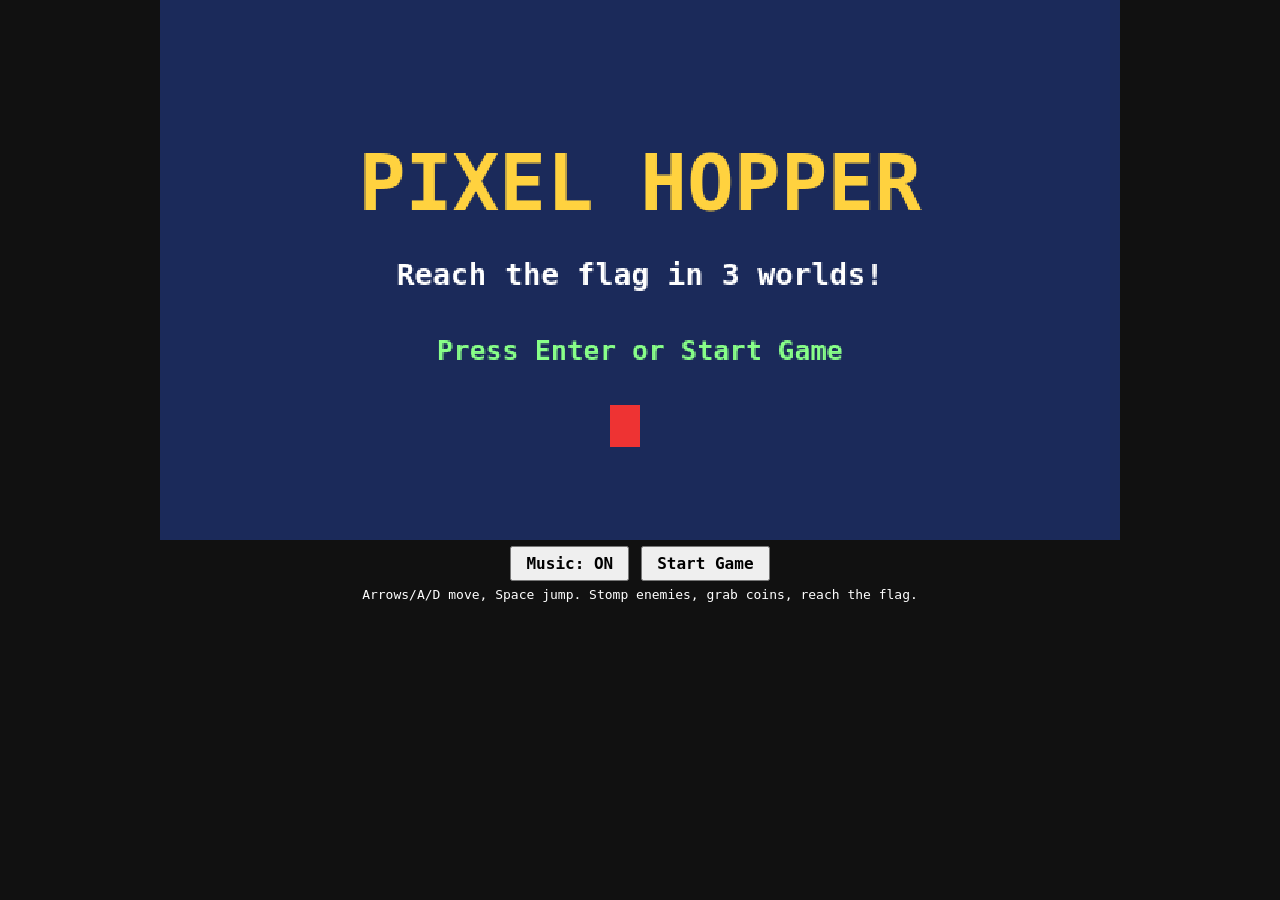
<file: challenge-001/games/claude/index.html>
<!DOCTYPE html><html><head><meta charset="utf-8"><title>Pixel Hopper</title>
<link rel="stylesheet" href="style.css"></head><body>
<canvas id="c" width="640" height="360"></canvas>
<button id="mus">Music: ON</button><button id="start">Start Game</button>
<div>Arrows/A/D move, Space jump. Stomp enemies, grab coins, reach the flag.</div>
<script src="game.js"></script></body></html>
</file>
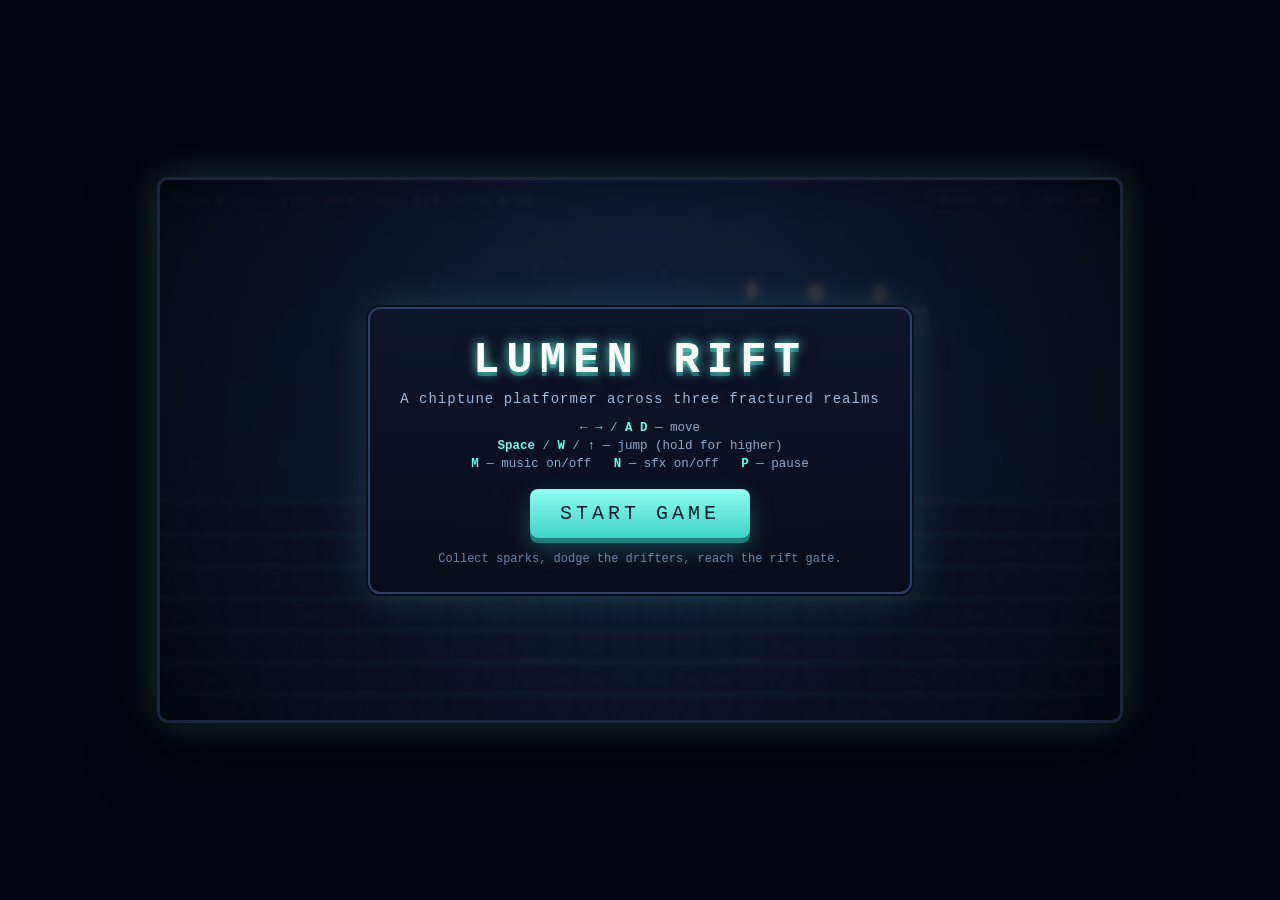
<file: challenge-001/games/deepseek/index.html>
<!DOCTYPE html>
<html lang="en">
<head>
<meta charset="utf-8">
<title>Lumen Rift — Chiptune Platformer</title>
<meta name="viewport" content="width=device-width,initial-scale=1">
<link rel="stylesheet" href="style.css">
</head>
<body>
<div id="wrap">
  <canvas id="game" width="960" height="540"></canvas>

  <div id="hud">
    <div class="stat"><span class="lbl">SCORE</span><span id="hudScore">0</span></div>
    <div class="stat"><span class="lbl">LIVES</span><span id="hudLives">♥♥♥</span></div>
    <div class="stat"><span class="lbl">LEVEL</span><span id="hudLevel">1/3</span></div>
    <div class="stat"><span class="lbl">COINS</span><span id="hudCoins">0/0</span></div>
    <div id="spacer"></div>
    <button id="btnMusic" title="Toggle music (M)">MUSIC: ON</button>
    <button id="btnMute" title="Toggle sound effects">SFX: ON</button>
  </div>

  <div id="overlay" class="show">
    <div class="panel" id="panelTitle">
      <h1>LUMEN RIFT</h1>
      <p class="sub">A chiptune platformer across three fractured realms</p>
      <div class="keys">
        <div><b>← →</b> / <b>A D</b> — move</div>
        <div><b>Space</b> / <b>W</b> / <b>↑</b> — jump (hold for higher)</div>
        <div><b>M</b> — music on/off &nbsp; <b>N</b> — sfx on/off &nbsp; <b>P</b> — pause</div>
      </div>
      <button id="btnStart" class="big">START GAME</button>
      <p class="hint">Collect sparks, dodge the drifters, reach the rift gate.</p>
    </div>
  </div>
</div>
<script src="audio.js"></script>
<script src="levels.js"></script>
<script src="game.js"></script>
</body>
</html>
</file>
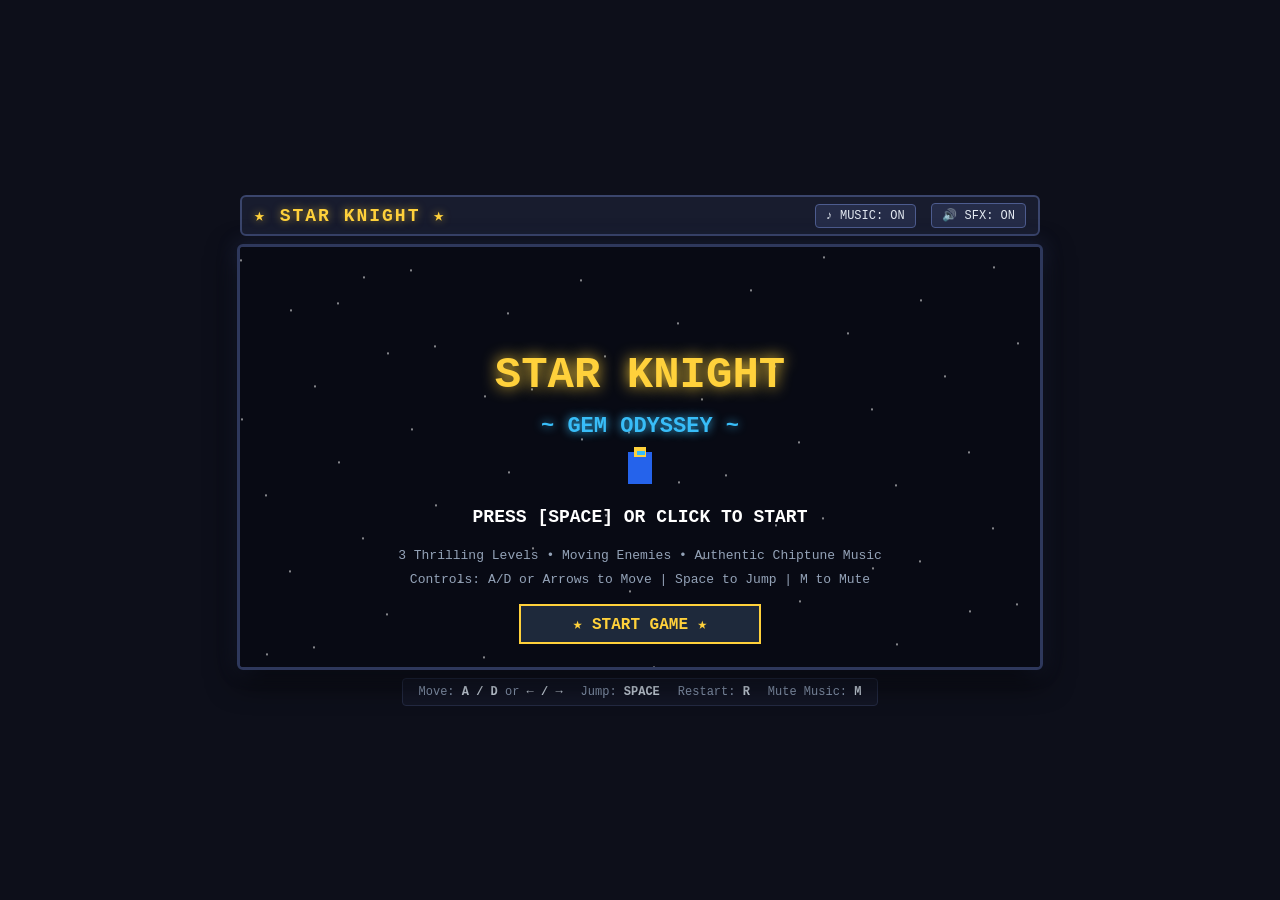
<file: challenge-001/games/gemini/index.html>
<!DOCTYPE html>
<html lang="en">
<head>
  <meta charset="UTF-8">
  <meta name="viewport" content="width=device-width, initial-scale=1.0">
  <title>Star Knight: Gem Odyssey</title>
  <link rel="stylesheet" href="style.css">
</head>
<body>
  <div id="game-container">
    <div id="header-bar">
      <div class="brand">★ STAR KNIGHT ★</div>
      <div class="audio-controls">
        <button id="music-toggle" aria-label="Toggle Music">♪ MUSIC: ON</button>
        <button id="sfx-toggle" aria-label="Toggle SFX">🔊 SFX: ON</button>
      </div>
    </div>
    <div id="canvas-wrapper">
      <canvas id="gameCanvas" width="800" height="420"></canvas>
    </div>
    <div id="instructions">
      <span>Move: <b>A / D</b> or <b>← / →</b></span>
      <span>Jump: <b>SPACE</b></span>
      <span>Restart: <b>R</b></span>
      <span>Mute Music: <b>M</b></span>
    </div>
  </div>

  <script src="audio.js"></script>
  <script src="game.js"></script>
</body>
</html>
</file>
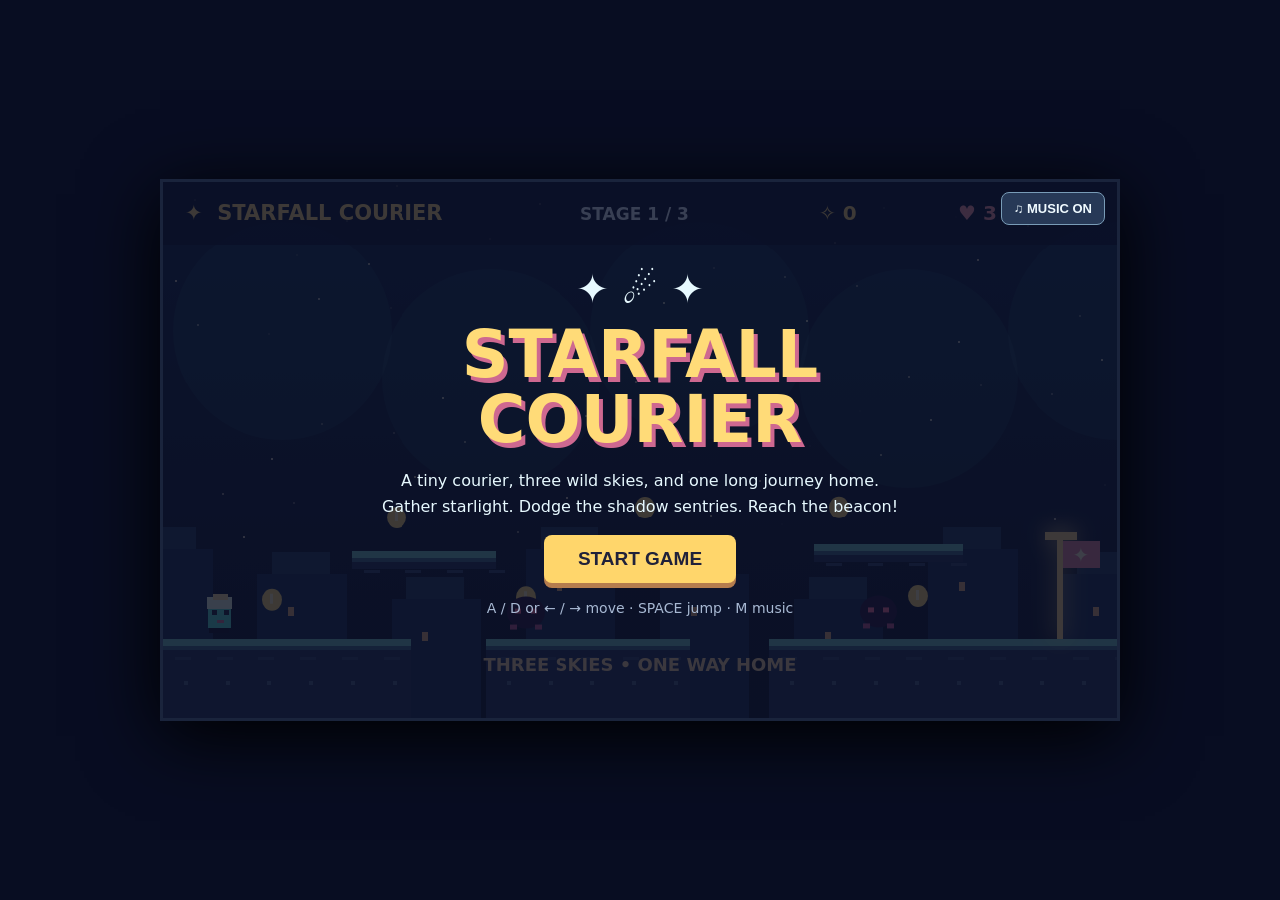
<file: challenge-001/games/gpt/index.html>
<!doctype html><html lang="en"><meta charset="utf-8"><meta name="viewport" content="width=device-width,initial-scale=1"><title>Starfall Courier</title><style>body{margin:0;background:#080d22;color:#e7f9ff;font-family:system-ui;display:grid;place-items:center;min-height:100vh}#wrap{position:relative;width:min(960px,100vw)}canvas{display:block;width:100%;image-rendering:pixelated;border:3px solid #597592;box-sizing:border-box;box-shadow:0 15px 70px #000}button{background:#ffd66b;color:#20213a;border:0;border-radius:8px;padding:13px 34px;font-weight:900;font-size:19px;cursor:pointer;box-shadow:0 5px #b57d4e}button:hover{filter:brightness(1.15)}.emblem{font-size:40px}#music.off{color:#ffadac}#overlay[hidden]{display:none}#overlay{position:absolute;inset:0;display:flex;align-items:center;justify-content:center;background:#090f26c9;text-align:center}#panel{padding:26px 45px;max-width:600px}h1{font-size:clamp(35px,6vw,65px);line-height:1;margin:10px;color:#ffdb78;text-shadow:4px 5px #ce6890}p{line-height:1.6}.small{color:#a8b9d3;font-size:14px}#music{position:absolute;right:15px;top:13px;padding:8px 12px;font-size:13px;box-shadow:none;background:#273957;color:#effaff;border:1px solid #799cb7;z-index:2}</style><div id="wrap"><canvas id="game" width="960" height="540"></canvas><button id="music">♫ MUSIC ON</button><div id="overlay"><div id="panel"><div class="emblem">✦ ☄ ✦</div><h1 id="heading">STARFALL<br>COURIER</h1><p id="message">A tiny courier, three wild skies, and one long journey home.<br>Gather starlight. Dodge the shadow sentries. Reach the beacon!</p><button id="start">START GAME</button><p class="small">A / D or ← / → move · SPACE jump · M music</p></div></div></div><script src="game.js"></script></html>
</file>
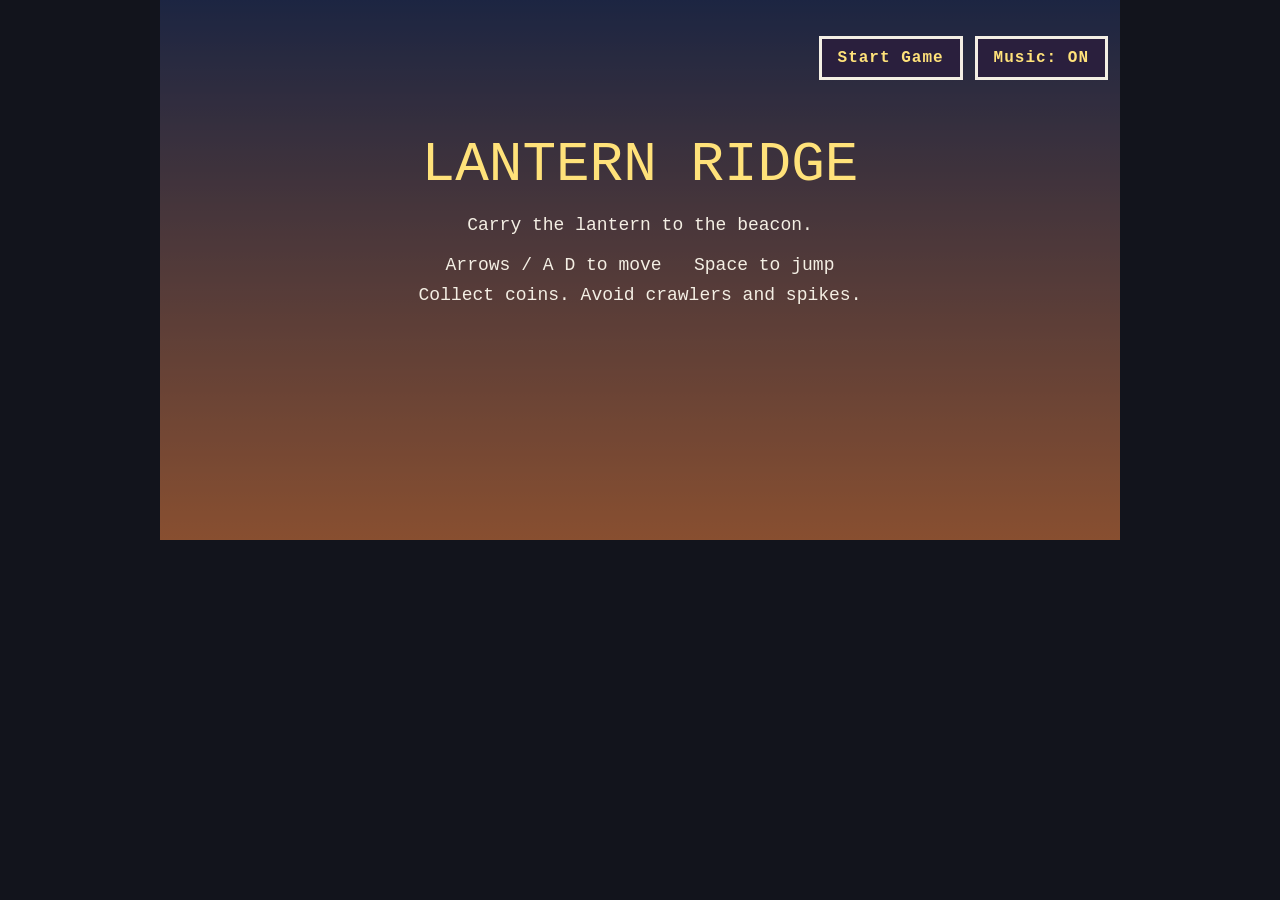
<file: challenge-001/games/grok/index.html>
<!DOCTYPE html>
<html lang="en">
<head>
<meta charset="UTF-8">
<meta name="viewport" content="width=device-width, initial-scale=1">
<title>Lantern Ridge</title>
<link rel="stylesheet" href="style.css">
</head>
<body>
<div id="wrap">
  <canvas id="game" width="960" height="540"></canvas>
  <div id="ui">
    <button id="startBtn" type="button">Start Game</button>
    <button id="musicBtn" type="button" aria-pressed="true">Music: ON</button>
  </div>
</div>
<script src="audio.js"></script>
<script src="game.js"></script>
</body>
</html>
</file>
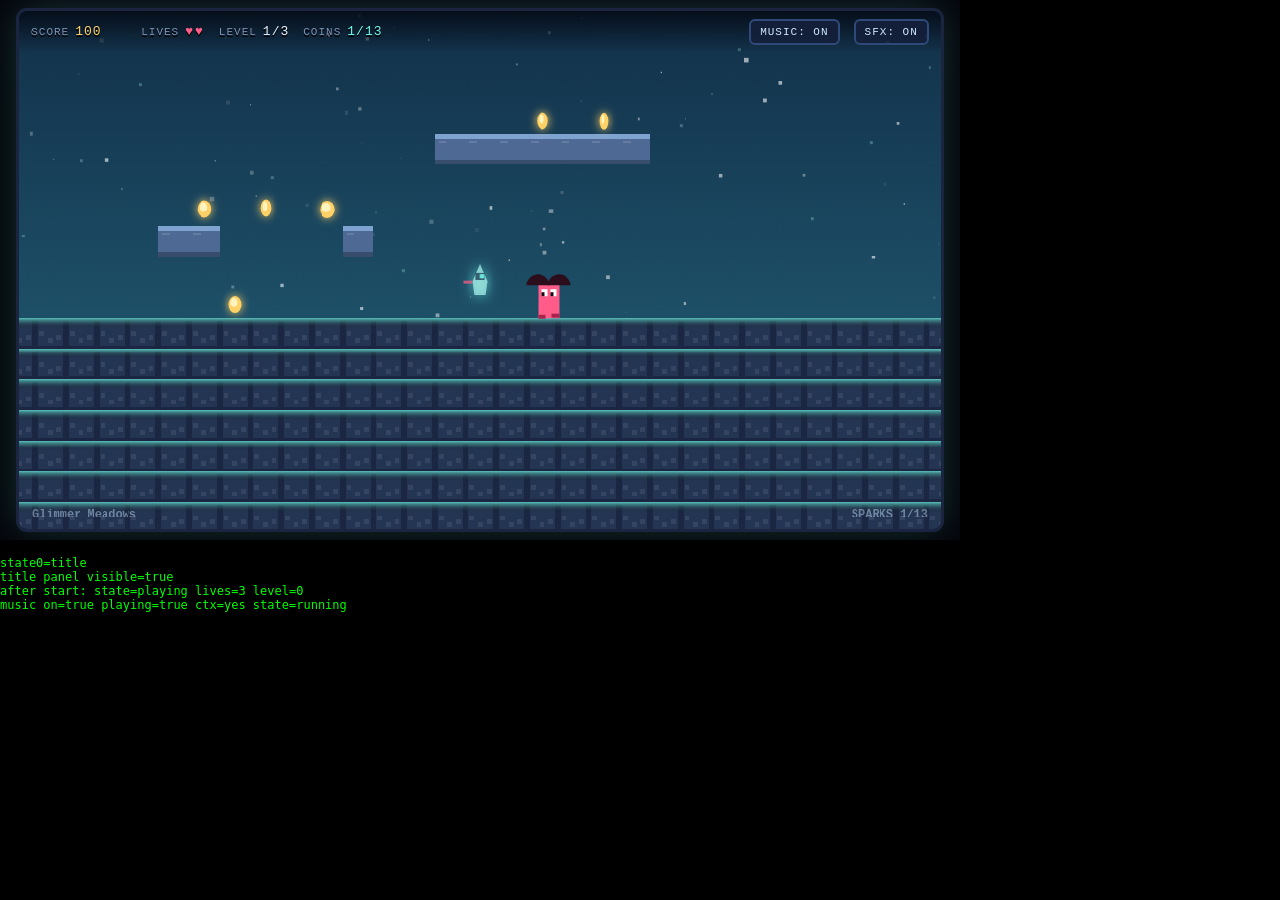
<file: challenge-001/games/deepseek/selftest.html>
<!DOCTYPE html>
<html><head><meta charset="utf-8"><title>selftest</title></head>
<body style="margin:0;background:#000">
<iframe id="f" src="index.html" style="width:960px;height:540px;border:0"></iframe>
<pre id="out" style="color:#0f0;font:12px monospace"></pre>
<script>
var log = [];
function L(s){ log.push(s); }
var f = document.getElementById('f');
f.onload = function(){
  var w = f.contentWindow, d = f.contentDocument;
  var tries = 0;
  var iv = setInterval(function(){
    if(!w.LUMEN){ if(tries++>80){ L('NO LUMEN'); finish(); } return; }
    clearInterval(iv);
    try{ run(w,d); }catch(e){ L('ERROR '+e.message+'\n'+e.stack); }
    finish();
  },50);
  function finish(){
    document.getElementById('out').textContent = log.join('\n');
    window.TESTDONE = true;
  }
  function run(w,d){
    var LM = w.LUMEN, G = LM.G, dbg = LM.debug;
    L('state0='+LM.state);
    L('title panel visible='+d.getElementById('overlay').classList.contains('show'));
    var startBtn = d.getElementById('btnStart');
    startBtn.click();
    L('after start: state='+LM.state+' lives='+G.lives+' level='+G.levelIndex);
    L('music on='+LM.Chiptune.musicOn+' playing='+LM.Chiptune._playing+' ctx='+(LM.Chiptune.ctx?'yes':'no')+' state='+(LM.Chiptune.ctx&&LM.Chiptune.ctx.state));
    // coin collect
    var c = LM.coins.find(function(x){return !x.got;});
    var p = LM.player;
    p.x = c.x - 4; p.y = c.y - 4;
    // wait for a frame tick via rAF
    w.requestAnimationFrame(function(){ w.requestAnimationFrame(function(){
      L('coins after touch: levelCoins='+G.levelCoins+' score='+G.score);
      // damage
      var lv0 = G.lives;
      dbg.hurt();
      L('after hurt: dying='+p.dying+' lives='+G.lives+' (was '+lv0+')');
      // warp to goal, level 1
      setTimeout(function(){
        dbg.warpToGoal();
        setTimeout(function(){
          L('after goal1: state='+LM.state+' score='+G.score);
          setTimeout(function(){
            L('next level: state='+LM.state+' levelIndex='+G.levelIndex+' name='+LM.level.name);
            dbg.warpToGoal();
            setTimeout(function(){
              setTimeout(function(){
                L('level2 clear-> levelIndex='+G.levelIndex+' name='+LM.level.name+' state='+LM.state);
                dbg.warpToGoal();
                setTimeout(function(){
                  L('final: state='+LM.state+' victoryPanel='+(d.getElementById('overlay').textContent.indexOf('YOU WIN')>=0));
                  L('music playing after win='+LM.Chiptune._playing);
                  // restart -> force game over
                  dbg.restart();
                  L('after restart: state='+LM.state+' lives='+G.lives+' level='+G.levelIndex+' score='+G.score);
                  dbg.setLives(1); dbg.hurt();
                  setTimeout(function(){
                    L('after final death: state='+LM.state+' gameOverPanel='+(d.getElementById('overlay').textContent.indexOf('GAME OVER')>=0));
                    L('timer count after stop='+LM.Chiptune._timer);
                    dbg.restart();
                    L('restart2: state='+LM.state+' lives='+G.lives+' playing='+LM.Chiptune._playing+' on='+LM.Chiptune.musicOn);
                    window.TESTDONE = true;
                  }, 2200);
                }, 1600);
              }, 1600);
            }, 1600);
          }, 1600);
        }, 200);
      }, 1500);
    }); });
  }
};
</script>
</body></html>
</file>
<file: challenge-001/games/claude/style.css>
body{margin:0;background:#111;color:#fff;font-family:monospace;text-align:center}canvas{background:#000;width:960px;max-width:100%;image-rendering:pixelated;display:block;margin:0 auto}
button{font:bold 16px monospace;padding:6px 14px;margin:6px}
</file>
<file: challenge-001/games/deepseek/style.css>
:root{
  --ink:#0b0f1e;
  --neon:#6ff7e8;
  --gold:#ffd166;
  --pink:#ff5c8a;
}
*{box-sizing:border-box}
html,body{
  margin:0;padding:0;height:100%;
  background:#05060d;
  color:#e8f4ff;
  font-family:"Courier New",Courier,monospace;
  overflow:hidden;
}
body{
  display:flex;align-items:center;justify-content:center;
}
#wrap{
  position:relative;
  width:min(96vw, 960px);
  aspect-ratio:16/9;
  box-shadow:0 0 0 3px #1b2540, 0 0 42px rgba(111,247,232,.22), 0 24px 70px rgba(0,0,0,.8);
  border-radius:8px;
  overflow:hidden;
  background:#0a1020;
}
canvas#game{
  display:block;width:100%;height:100%;
  image-rendering:pixelated;
  image-rendering:crisp-edges;
}
#hud{
  position:absolute;left:0;right:0;top:0;
  display:flex;align-items:center;gap:14px;
  padding:8px 12px;
  font-size:13px;letter-spacing:1px;
  background:linear-gradient(180deg, rgba(4,8,18,.86), rgba(4,8,18,0));
  pointer-events:none;
  text-shadow:0 2px 0 #000;
}
#hud .stat{display:flex;gap:6px;align-items:baseline}
#hud .lbl{color:#7f93b8;font-size:11px}
#hud #hudScore{color:var(--gold);min-width:52px;display:inline-block}
#hud #hudLives{color:var(--pink);letter-spacing:2px}
#hud #hudCoins{color:var(--neon)}
#spacer{flex:1}
#hud button{
  pointer-events:auto;
  font-family:inherit;font-size:11px;letter-spacing:1px;
  color:#cfe8ff;background:rgba(20,32,58,.9);
  border:2px solid #2f4a7a;border-radius:6px;
  padding:5px 9px;cursor:pointer;
  transition:background .12s,border-color .12s,transform .12s;
}
#hud button:hover{background:#22406e;border-color:var(--neon)}
#hud button:active{transform:translateY(1px)}
#hud button.off{color:#6c7f9e;border-color:#26334d;background:rgba(14,20,36,.9)}

#overlay{
  position:absolute;inset:0;
  display:none;
  align-items:center;justify-content:center;
  background:radial-gradient(circle at 50% 40%, rgba(18,30,60,.86), rgba(3,5,12,.96));
  backdrop-filter:blur(2px);
  padding:20px;
}
#overlay.show{display:flex}
.panel{
  text-align:center;
  max-width:620px;
  padding:26px 30px;
  border-radius:12px;
  background:linear-gradient(180deg, rgba(14,22,42,.95), rgba(8,12,26,.95));
  border:2px solid #2b4066;
  box-shadow:0 0 0 2px #0a0f1d, 0 0 40px rgba(111,247,232,.16);
  animation:pop .22s ease-out;
}
@keyframes pop{from{transform:scale(.94);opacity:0}to{transform:scale(1);opacity:1}}
.panel h1{
  margin:0 0 6px;
  font-size:44px;letter-spacing:7px;
  color:#fff;
  text-shadow:0 0 12px var(--neon), 0 4px 0 #1b5f66, 0 8px 22px rgba(0,0,0,.7);
}
.panel h1.win{text-shadow:0 0 14px var(--gold), 0 4px 0 #8a5a10, 0 8px 22px rgba(0,0,0,.7)}
.panel h1.bad{text-shadow:0 0 14px var(--pink), 0 4px 0 #6d1431, 0 8px 22px rgba(0,0,0,.7)}
.panel .sub{margin:0 0 14px;color:#9fb8d8;font-size:14px;letter-spacing:1px}
.panel .keys{
  display:grid;gap:4px;
  margin:14px auto 18px;max-width:460px;
  font-size:12.5px;color:#8fa8c9;
}
.panel .keys b{color:var(--neon)}
.panel .stats{
  display:grid;grid-template-columns:1fr 1fr;gap:6px 18px;
  max-width:360px;margin:12px auto 18px;font-size:14px;color:#a9c0dd;
  text-align:left;
}
.panel .stats span{color:var(--gold);float:right}
.panel .hint{font-size:12px;color:#6d84a6;margin:14px 0 0}
button.big{
  font-family:inherit;
  font-size:20px;letter-spacing:4px;
  color:#04202a;
  background:linear-gradient(180deg,#8ffdf0,#3fd3c6);
  border:none;border-radius:8px;
  padding:13px 30px;cursor:pointer;
  box-shadow:0 5px 0 #1c7f7a, 0 10px 24px rgba(63,211,198,.28);
  transition:transform .1s, box-shadow .1s, filter .1s;
}
button.big:hover{filter:brightness(1.08)}
button.big:active{transform:translateY(4px);box-shadow:0 1px 0 #1c7f7a}
button.big:focus-visible{outline:3px solid #fff;outline-offset:3px}
.row{display:flex;gap:12px;justify-content:center;flex-wrap:wrap}
</file>
<file: challenge-001/games/gemini/style.css>
* {
  box-sizing: border-box;
  margin: 0;
  padding: 0;
  user-select: none;
}

body {
  background: #0d0f1a;
  color: #f0f4f8;
  font-family: 'Courier New', Courier, monospace;
  display: flex;
  justify-content: center;
  align-items: center;
  min-height: 100vh;
  padding: 4px;
}

#game-container {
  display: flex;
  flex-direction: column;
  align-items: center;
  gap: 8px;
}

#header-bar {
  width: 800px;
  display: flex;
  justify-content: space-between;
  align-items: center;
  padding: 6px 12px;
  background: #181c2e;
  border: 2px solid #3a456c;
  border-radius: 6px;
}

.brand {
  font-weight: bold;
  font-size: 18px;
  letter-spacing: 2px;
  color: #ffd13b;
  text-shadow: 0 0 8px rgba(255, 209, 59, 0.6);
}

.audio-controls button {
  background: #252c48;
  border: 1px solid #4d5c8f;
  color: #e2e8f0;
  padding: 4px 10px;
  margin-left: 6px;
  font-family: inherit;
  font-size: 12px;
  cursor: pointer;
  border-radius: 4px;
  transition: all 0.15s ease;
}

.audio-controls button:hover {
  background: #36416a;
  border-color: #ffd13b;
}

.audio-controls button.muted {
  background: #4a2228;
  border-color: #a83244;
  color: #fca5a5;
}

#canvas-wrapper {
  position: relative;
  box-shadow: 0 10px 30px rgba(0, 0, 0, 0.8), 0 0 20px rgba(78, 100, 180, 0.3);
  border: 3px solid #2e385c;
  border-radius: 6px;
  overflow: hidden;
  background: #080a14;
}

canvas {
  display: block;
  image-rendering: pixelated;
  image-rendering: crisp-edges;
}

#instructions {
  display: flex;
  gap: 18px;
  font-size: 12px;
  color: #8b9bb4;
  background: #121524;
  padding: 6px 16px;
  border-radius: 4px;
  border: 1px solid #232a42;
}

#instructions b {
  color: #cbd5e1;
}
</file>
<file: challenge-001/games/grok/style.css>
html, body {
  margin: 0;
  height: 100%;
  background: #12141c;
  color: #f4efe4;
  font-family: "Courier New", Courier, monospace;
}
#wrap {
  position: relative;
  width: min(960px, 100vw);
  margin: 0 auto;
}
canvas {
  display: block;
  width: 100%;
  height: auto;
  background: #1b2433;
  image-rendering: pixelated;
}
#ui {
  position: absolute;
  right: 12px;
  top: 36px;
  display: flex;
  gap: 12px;
  pointer-events: none;
}
#ui button {
  pointer-events: auto;
  font: 700 16px "Courier New", monospace;
  letter-spacing: 1px;
  border: 3px solid #f4efe4;
  background: #2a1f3d;
  color: #ffe27a;
  padding: 10px 16px;
  cursor: pointer;
}
#ui button:hover { background: #3d2b58; }
#startBtn.hidden { display: none; }
</file>
